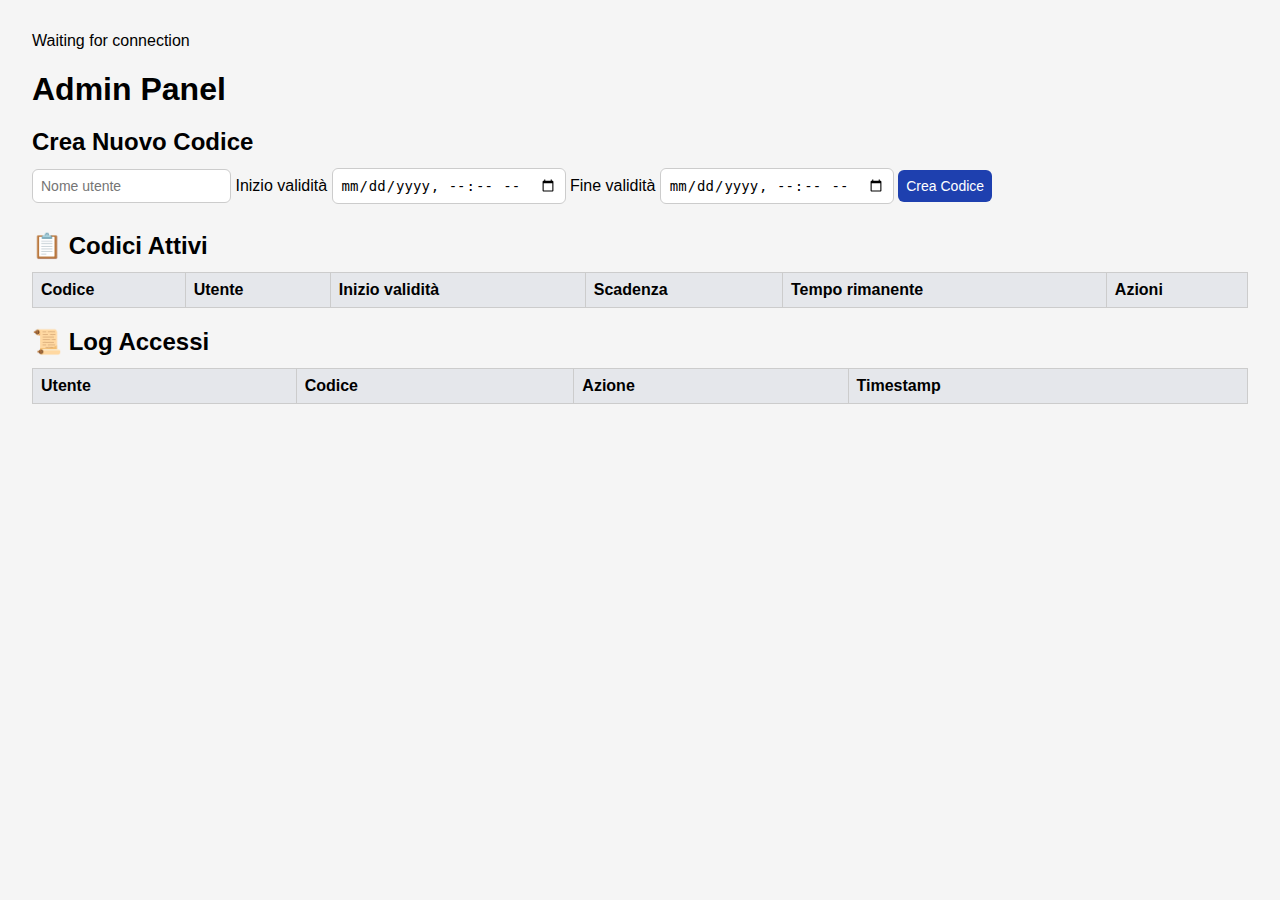
<file: Admin.html>
<!DOCTYPE html>
<html lang="it">
<head>
  <meta charset="UTF-8">
  <meta name="viewport" content="width=device-width, initial-scale=1.0">
  <title>Admin Panel</title>
  <style>
    body {
      background-color: #f5f5f5;
      color: #000;
      font-family: sans-serif;
      padding: 24px;
    }

    h1, h2 {
      margin-bottom: 12px;
    }

    form input, form button {
      padding: 8px;
      border-radius: 6px;
      border: 1px solid #ccc;
      margin-bottom: 8px;
      font-size: 14px;
    }

    form button {
      background-color: #1e40af;
      color: #fff;
      border: none;
      cursor: pointer;
    }

    form button:hover {
      background-color: #1e3a8a;
    }

    table {
      width: 100%;
      border-collapse: collapse;
      margin-top: 12px;
    }

    th, td {
      border: 1px solid #ccc;
      padding: 8px;
      text-align: left;
    }

    th {
      background-color: #e5e7eb;
    }

    /* Colori per azioni log */
    .ACTIVATED {
      background-color: #25D03E; /* verde */
    }

    .CREATED {
      background-color: #e5e7eb; /* nessuno */
    }

    .DELETED {
      background-color: #EA250B; /* rosso */
    }
	
	.VERIFIED {
      background-color: #e5e7eb; /* nessuno */
    }

    .EXPIRED {
      background-color: #EA250B; /* rosso */
    }

    .INVALID {
      background-color: #FFAE22; /* arancio */
    }

    /* Colore del testo */
    td, th {
      color: #000;
    }

    /* Input calendario */
    .calendar-input {
      background-color: #fff;
      border-radius: 6px;
    }

    button.delete-btn {
      background-color: #ef4444;
      color: #fff;
      border: none;
      cursor: pointer;
      border-radius: 6px;
      padding: 4px 8px;
    }

    button.delete-btn:hover {
      background-color: #dc2626;
    }

  </style>
</head>
<body>
    <!-- Stato backend -->
  <div class="flex items-center space-x-2 mb-6">
    <div id="backend-led" class="w-3 h-3 rounded-full bg-gray-400"></div>
    <span id="backend-status" class="text-sm text-gray-600">Waiting for connection</span>
  </div>
  
  <h1>Admin Panel</h1>

  <!-- Sezione creazione codice -->
<section class="mb-8">
  <h2 class="text-xl font-semibold mb-2">Crea Nuovo Codice</h2>
  <form id="createCodeForm" class="space-y-2">
    <input type="text" id="username" placeholder="Nome utente" required class="border p-2 rounded">

    <!-- Data inizio validità -->
    <label for="startDate" class="block text-sm font-medium">Inizio validità</label>
    <input type="datetime-local" id="startDate" class="calendar-input" required>

    <!-- Data fine validità -->
    <label for="expiryDate" class="block text-sm font-medium">Fine validità</label>
    <input type="datetime-local" id="expiryDate" class="calendar-input" required>

    <button type="submit" class="bg-blue-500 text-white px-3 py-1 rounded">Crea Codice</button>
  </form>
</section>


  <!-- Tabella codici attivi -->
<section class="mb-8">
  <h2 class="text-xl font-semibold mb-2">📋 Codici Attivi</h2>
  <table id="codesTable">
    <thead>
      <tr>
        <th>Codice</th>
        <th>Utente</th>
        <th>Inizio validità</th>
        <th>Scadenza</th>
        <th>Tempo rimanente</th>
        <th>Azioni</th>
      </tr>
    </thead>
    <tbody id="codesTableBody"></tbody>
  </table>
</section>


  <!-- Tabella log accessi -->
  <section>
    <h2>📜 Log Accessi</h2>
    <table id="logsTable">
      <thead>
        <tr>
          <th>Utente</th>
          <th>Codice</th>
          <th>Azione</th>
          <th>Timestamp</th>
        </tr>
      </thead>
      <tbody id="logsTableBody"></tbody>
    </table>
  </section>

  <script src="js/admin.js"></script>
</body>
</html>
</file>
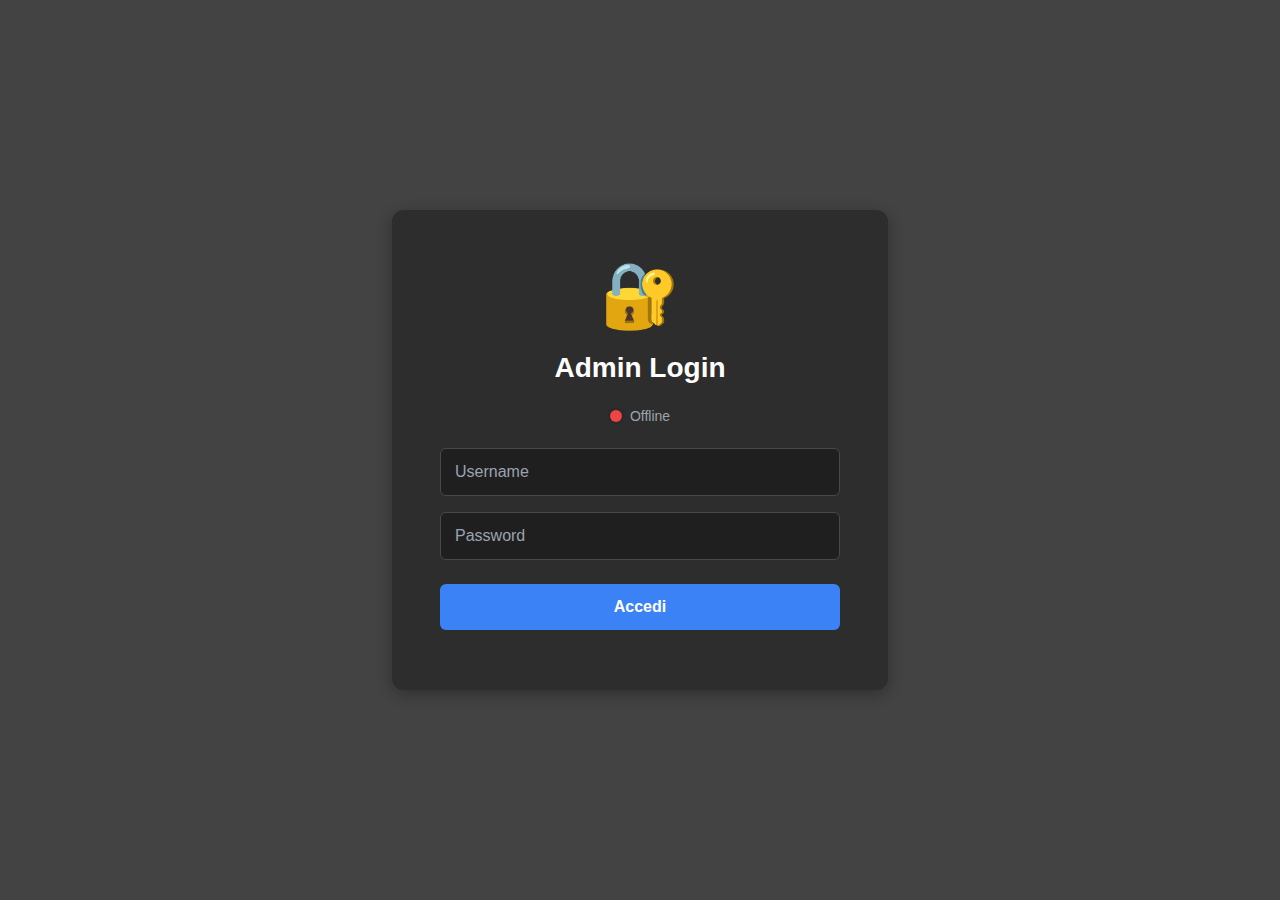
<file: admin.html>
<!DOCTYPE html>
<html lang="it">
<head>
  <meta charset="UTF-8">
  <meta name="viewport" content="width=device-width, initial-scale=1.0">
  <title>Admin Panel</title>
  <style>
    :root {
      --bg-body: #444343;
      --bg-panel: #2d2d2d;
      --bg-input: #1f1f1f;
      --bg-table-header: #1f1f1f;
      --bg-table-cell: #2d2d2d;
      --text-primary: #ffffff;
      --text-secondary: #9ca3af;
      --border-color: #4a4a4a;
      --placeholder-color: #9ca3af;
    }

    body.light-mode {
      --bg-body: #f3f4f6;
      --bg-panel: #ffffff;
      --bg-input: #f5f5f5;
      --bg-table-header: #f3f4f6;
      --bg-table-cell: #ffffff;
      --text-primary: #000000;
      --text-secondary: #6b7280;
      --border-color: #e5e7eb;
      --placeholder-color: #9ca3af;
    }

    body {
      background-color: var(--bg-body);
      color: var(--text-primary);
      font-family: sans-serif;
      padding: 0;
      margin: 0;
      transition: background-color 0.3s ease, color 0.3s ease;
    }

    .container {
      max-width: 800px;
      margin: 0 auto;
      padding: 24px;
      position: relative;
    }

    h1 {
      margin-bottom: 24px;
      font-size: 28px;
    }

    h2 {
      margin-bottom: 16px;
      font-size: 20px;
      font-weight: 600;
      margin-top: 0;
    }

    /* Stile pannelli */
    .panel {
      background-color: var(--bg-panel);
      padding: 20px;
      border-radius: 8px;
      box-shadow: 0 2px 4px rgba(0,0,0,0.3);
      margin-bottom: 24px;
      transition: background-color 0.3s ease;
    }

    form input, form button {
      padding: 12px;
      border-radius: 6px;
      border: 1px solid #ccc;
      margin-bottom: 12px;
      font-size: 16px;
      width: 100%;
      box-sizing: border-box;
    }

    form input {
      background-color: var(--bg-input);
      color: var(--text-primary);
      border-color: var(--border-color);
      transition: background-color 0.3s ease, color 0.3s ease, border-color 0.3s ease;
    }

    form input::placeholder {
      color: var(--placeholder-color);
    }

    form label {
      display: block;
      font-size: 14px;
      font-weight: 500;
      margin-bottom: 4px;
      margin-top: 8px;
    }

    form button {
      background-color: #3b82f6;
      color: #fff;
      border: none;
      cursor: pointer;
      font-weight: 500;
      transition: background-color 0.2s;
      margin-top: 8px;
      padding: 12px 24px;
    }

    form button:hover {
      background-color: #2563eb;
    }

    .create-code-btn {
      padding: 24px 12px;
    }

    table {
      width: 100%;
      border-collapse: collapse;
      margin-top: 12px;
      font-size: 14px;
    }

    th, td {
      border: 1px solid var(--border-color);
      padding: 10px;
      text-align: left;
      transition: background-color 0.3s ease, color 0.3s ease, border-color 0.3s ease;
    }

    th {
      background-color: var(--bg-table-header);
      font-weight: 600;
      font-size: 14px;
      color: var(--text-primary);
    }

    td {
      background-color: var(--bg-table-cell);
      color: var(--text-primary);
    }

    /* Colori per azioni log */
    .ACTIVATED {
      background-color: #25D03E;
      color: #000000;
      font-weight: 600;
    }

    .CREATED {
      background-color: #60a5fa;
      color: #000000;
      font-weight: 600;
    }

    .DELETED {
      background-color: #EA250B;
      color: #ffffff;
      font-weight: 600;
    }

    .VERIFIED {
      background-color: #60a5fa;
      color: #000000;
      font-weight: 600;
    }

    .EXPIRED {
      background-color: #EA250B;
      color: #ffffff;
      font-weight: 600;
    }

    .INVALID {
      background-color: #FFAE22;
      color: #000000;
      font-weight: 600;
    }

    .calendar-input {
      background-color: var(--bg-input);
      border-radius: 6px;
      color: var(--text-primary);
      transition: background-color 0.3s ease, color 0.3s ease;
    }

    body:not(.light-mode) .calendar-input {
      color-scheme: dark;
    }

    body.light-mode .calendar-input {
      color-scheme: light;
    }

    button.delete-btn {
      background-color: #888888;
      color: #fff;
      border: none;
      cursor: pointer;
      border-radius: 6px;
      padding: 4px 8px;
    }

    button.delete-btn:hover {
      background-color: #dc2626;
    }

    /* Stili per controllo luce */
    .luce-status {
      display: flex;
      align-items: center;
      gap: 12px;
      margin-bottom: 16px;
    }

    .led-indicator {
      width: 24px;
      height: 24px;
      border-radius: 50%;
      transition: all 0.3s ease;
      box-shadow: 0 0 8px rgba(0,0,0,0.2);
    }

    .led-indicator.on {
      background-color: #fbbf24;
      box-shadow: 0 0 16px #fbbf24;
    }

    .led-indicator.off {
      background-color: #6b7280;
      box-shadow: 0 0 4px rgba(0,0,0,0.2);
    }

    .luce-buttons {
      display: flex;
      gap: 12px;
    }

    .luce-btn {
      flex: 1;
      padding: 40px 24px;
      font-size: 16px;
      border: none;
      border-radius: 6px;
      cursor: pointer;
      transition: all 0.2s;
      font-weight: 500;
    }

    .luce-btn.on {
      background-color: #f5e400;
      color: #000;
    }

    .luce-btn.on:hover {
      background-color: #dab903;
    }

    .luce-btn.off {
      background-color: #6b7280;
      color: #fff;
    }

    .luce-btn.off:hover {
      background-color: #4b5563;
    }

    .status-text {
      font-size: 18px;
      font-weight: 500;
    }

    .relay-btn {
      background-color: #3b82f6;
      color: rgb(0, 0, 0);
      display: flex;
      align-items: center;
      justify-content: center;
    }

    .relay-btn:hover {
      background-color: #2563eb;
    }

    .relay-btn:disabled {
      background-color: #9ca3af;
      cursor: not-allowed;
    }

    .relay-btn img {
      width: 36px;
      height: 36px;
      margin-right: 12px;
      /*filter: invert(0);
      background-color: #ffffff;
      padding: 8px;
      border-radius: 8px; */
    }

    /* Theme Toggle */
    .theme-toggle-container {
      position: absolute;
      top: 0;
      right: 0;
      z-index: 1000;
    }

    .theme-toggle {
      background-color: var(--bg-panel);
      border: 2px solid var(--border-color);
      border-radius: 50px;
      padding: 8px 16px;
      cursor: pointer;
      display: flex;
      align-items: center;
      gap: 8px;
      font-size: 18px;
      transition: all 0.3s ease;
      box-shadow: 0 2px 8px rgba(0,0,0,0.2);
    }

    .theme-toggle:hover {
      transform: scale(1.05);
      box-shadow: 0 4px 12px rgba(0,0,0,0.3);
    }

    .theme-toggle span {
      font-size: 14px;
      font-weight: 500;
      color: var(--text-primary);
    }

    /* Login Screen Styles */
    .login-screen {
      position: fixed;
      top: 0;
      left: 0;
      width: 100%;
      height: 100vh;
      background-color: var(--bg-body);
      display: flex;
      align-items: center;
      justify-content: center;
      z-index: 9999;
    }

    .login-container {
      background-color: var(--bg-panel);
      padding: 48px;
      border-radius: 12px;
      box-shadow: 0 4px 16px rgba(0,0,0,0.3);
      max-width: 400px;
      width: 90%;
    }

    .login-logo {
      text-align: center;
      font-size: 64px;
      margin-bottom: 16px;
    }

    #loginForm input {
      width: 100%;
      padding: 14px;
      margin-bottom: 16px;
      border-radius: 6px;
      border: 1px solid var(--border-color);
      background-color: var(--bg-input);
      color: var(--text-primary);
      font-size: 16px;
      box-sizing: border-box;
    }

    #loginForm button {
      width: 100%;
      padding: 14px;
      background-color: #3b82f6;
      color: #fff;
      border: none;
      border-radius: 6px;
      font-size: 16px;
      font-weight: 600;
      cursor: pointer;
      transition: background-color 0.2s;
    }

    #loginForm button:hover {
      background-color: #2563eb;
    }

    .login-error {
      color: #ef4444;
      font-size: 14px;
      margin-top: 12px;
      text-align: center;
      display: none;
    }

    .login-error.show {
      display: block;
    }

  </style>
</head>
<body>
  <!-- Login Screen -->
  <div id="loginScreen" class="login-screen">
    <div class="login-container">
      <div class="login-logo">🔐</div>
      <h1 style="text-align: center; margin-bottom: 24px;">Admin Login</h1>

      <!-- Stato backend nella schermata di login -->
      <div style="display: flex; align-items: center; gap: 8px; margin-bottom: 24px; justify-content: center;">
        <div id="login-backend-led" style="width: 12px; height: 12px; border-radius: 50%; background-color: #9ca3af; transition: background-color 0.3s ease; box-shadow: 0 0 4px rgba(0,0,0,0.3);"></div>
        <span id="login-backend-status" style="font-size: 14px; color: var(--text-secondary);">Waiting for connection</span>
      </div>

      <form id="loginForm">
        <input type="text" id="loginUsername" placeholder="Username" required autocomplete="username">
        <input type="password" id="loginPassword" placeholder="Password" required autocomplete="current-password">
        <button type="submit">Accedi</button>
        <div id="loginError" class="login-error"></div>
      </form>
    </div>
  </div>

  <!-- Main Admin Panel (hidden by default) -->
  <div id="adminPanel" style="display: none;">
    <div class="container">
    <!-- Theme Toggle -->
    <div class="theme-toggle-container">
      <button class="theme-toggle" id="themeToggle">
        <span id="themeIcon">🌙</span>
        <span id="themeText">Scuro</span>
      </button>
    </div>

    <!-- Stato backend -->
    <div style="display: flex; align-items: center; gap: 8px; margin-bottom: 24px;">
      <div id="backend-led" style="width: 12px; height: 12px; border-radius: 50%; background-color: #9ca3af;"></div>
      <span id="backend-status" style="font-size: 14px; color: #6b7280;">Waiting for connection</span>
    </div>

    <h1>Admin Panel</h1>

  <!-- Controllo Luce e Relè -->
  <section class="luce-control">
    <h2>💡 Luci Esterne </h2>
    <div class="luce-status">
      <div id="luce-led" class="led-indicator off"></div>
      <span id="luce-status-text" class="status-text">Luci Disattive</span>
    </div>
    <div class="luce-buttons">
      <button id="luce-on-btn" class="luce-btn on"><h3>Attiva 🔆</h3></button>
      <button id="luce-off-btn" class="luce-btn off"><h3>Disattiva 🌙</h3></button>
    </div>

    <hr style="margin: 24px 0; border: none; border-top: 1px solid var(--border-color);">

    <h2>🔑 Aperture</h2>
    <div class="luce-buttons" style="margin-top: 16px;">
      <button id="relay1-btn" class="luce-btn relay-btn">
        <h3>Apri cancello esterno</h3>
        <img src="assets/Cancello.png" alt="Cancello">  
      </button>
      <button id="relay2-btn" class="luce-btn relay-btn">
        <h3>Apri portone</h3>
        <img src="assets/Portone.png" alt="Portone">        
      </button>
    </div>
  </section>

  <hr style="border: none; border-top: 2px solid var(--border-color); margin: 32px 0;">

  <!-- Sezione creazione codice -->
  <section style="margin-bottom: 32px;">
    <h2 style="font-size: 20px; font-weight: 600; margin-bottom: 8px;">Crea nuovo codice</h2>
    <form id="createCodeForm" style="display: flex; flex-direction: column; gap: 8px;">
      <input type="text" id="username" placeholder="Nome utente" required>

      <label for="startDate" style="font-size: 14px; font-weight: 500;">Inizio validità</label>
      <input type="datetime-local" id="startDate" class="calendar-input" required>

      <label for="expiryDate" style="font-size: 14px; font-weight: 500;">Fine validità</label>
      <input type="datetime-local" id="expiryDate" class="calendar-input" required>

      <button type="submit" class="create-code-btn">Crea codice</button>
    </form>
  </section>

  <!-- Tabella codici attivi -->
  <section style="margin-bottom: 32px;">
    <h2 style="font-size: 20px; font-weight: 600; margin-bottom: 8px;">📋 Codici attivi</h2>
    <table id="codesTable">
      <thead>
        <tr>
          <th>Codice</th>
          <th>Utente</th>
          <th>Inizio validità</th>
          <th>Scadenza</th>
          <th>Tempo rimanente</th>
          <th>Azioni</th>
        </tr>
      </thead>
      <tbody id="codesTableBody"></tbody>
    </table>
  </section>

  <!-- Tabella log accessi -->
  <section>
    <h2>📜 Log accessi</h2>
    <table id="logsTable">
      <thead>
        <tr>
          <th>Utente</th>
          <th>Codice</th>
          <th>Azione</th>
          <th>Timestamp</th>
        </tr>
      </thead>
      <tbody id="logsTableBody"></tbody>
    </table>
  </section>
  </div>

  <!-- Logout Button -->
  <div style="text-align: center; margin-top: 32px; padding-bottom: 32px;">
    <button id="logoutBtn" style="background-color: #dc2626; color: #fff; padding: 12px 24px; border: none; border-radius: 6px; cursor: pointer; font-size: 16px; font-weight: 500;">
      Logout
    </button>
  </div>

  </div>
  </div>

  <script src="js/admin.js"></script>
</body>
</html>
</file>
